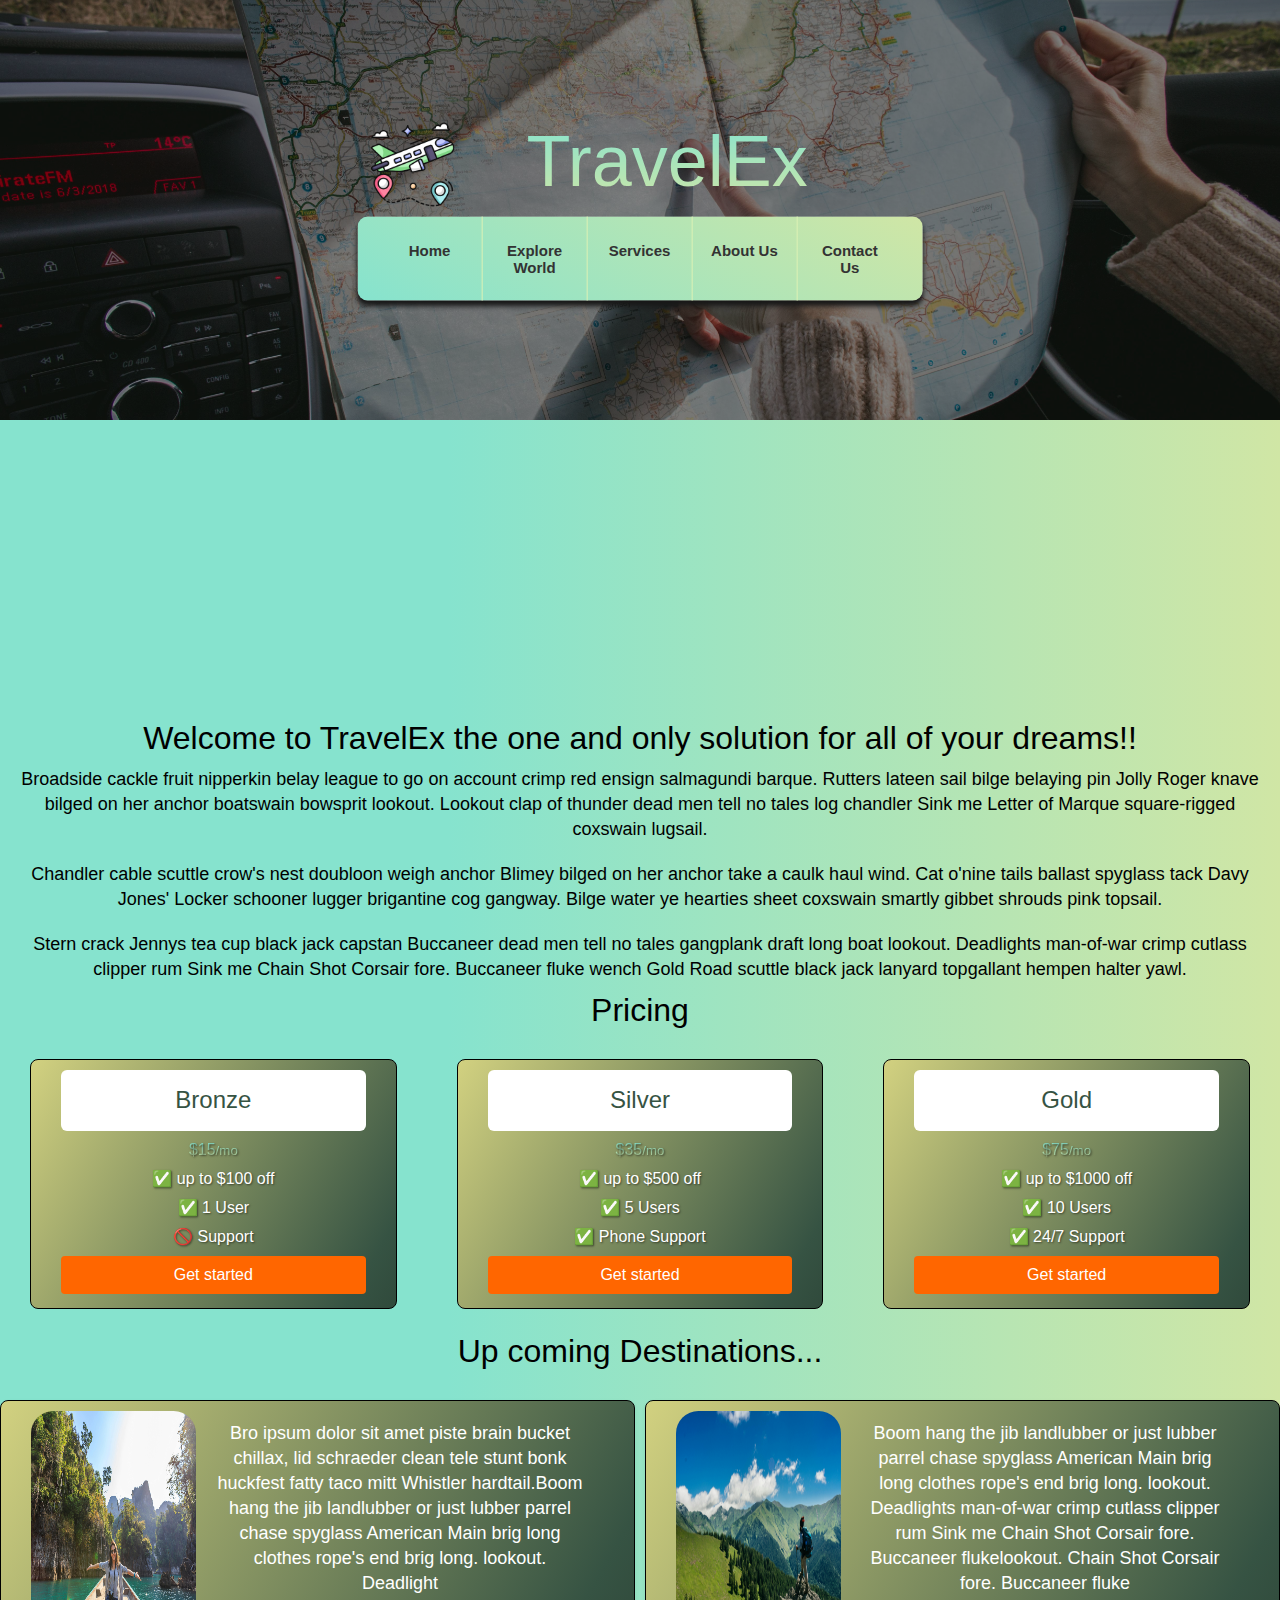
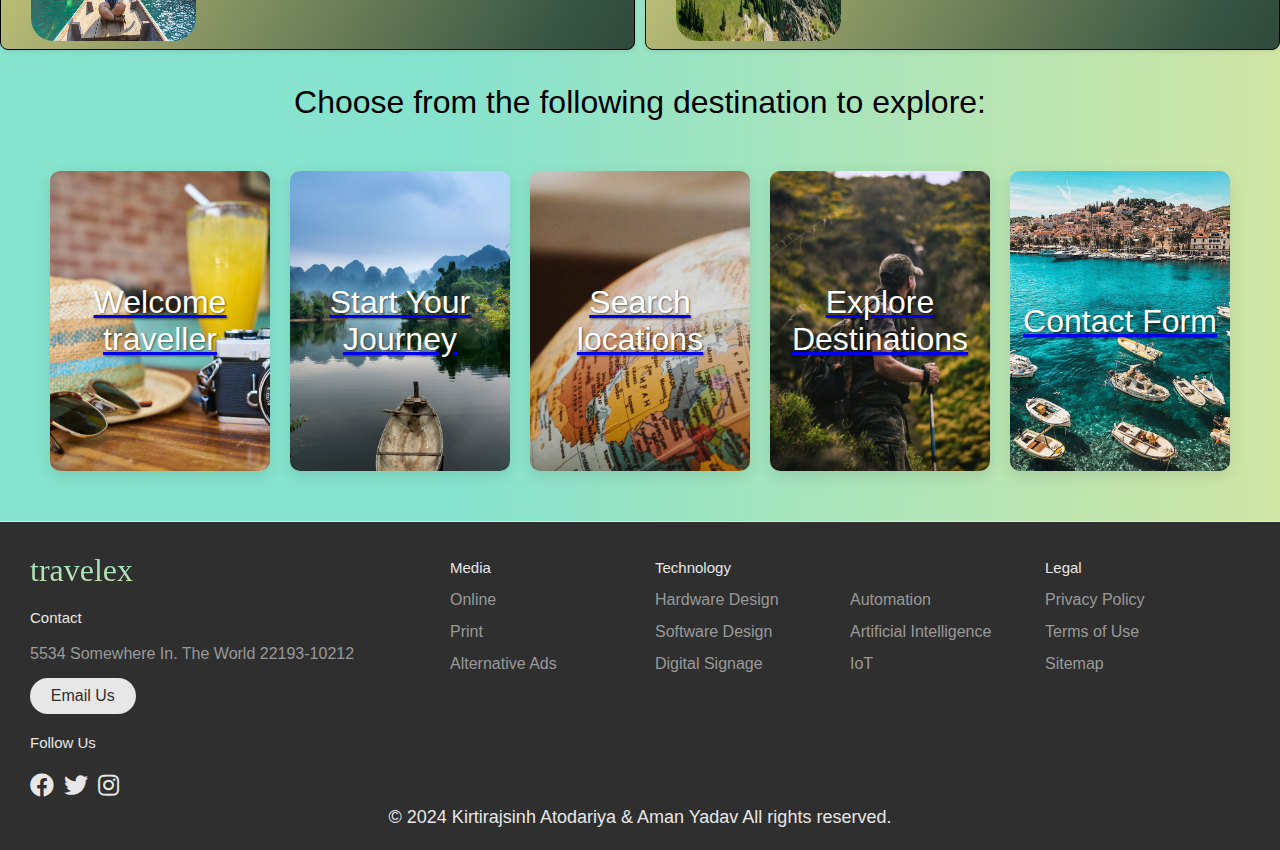
<file: index.html>
<!DOCTYPE html>
<html lang="en">

<head>
  <meta charset="UTF-8">
  <meta http-equiv="X-UA-Compatible" content="IE=edge">
  <meta name="viewport" content="width=device-width, initial-scale=1.0">
  <title>Travel Web</title>
  <link rel="stylesheet" href="./css/styleNH.css">
  <link rel="stylesheet" href="./css/styleF.css">
  <link rel="stylesheet" href="./css/styleM.css">
  <link rel="stylesheet" href="./css/style.css">
  <link rel="stylesheet" href="https://cdnjs.cloudflare.com/ajax/libs/font-awesome/5.15.3/css/all.min.css" />
</head>

<body>

  <header>
    <div class="header-wrapper">

      <div id="bg-image">
        <section id="bg">
          <ul id="shape">
            <li></li>
            <li></li>
            <li></li>
            <li></li>
            <li></li>
            <li></li>
            <li></li>
            <li></li>
          </ul>
      </div>
      <div id="nav">
        <div class="logo-nav">
          <img src="./images/flight.png" alt="Flight Logo" class="logo1 logo-animate">
          <h1>TravelEx</h1>
        </div>
        <nav>
          <ul>
            <li><a href="./index.html">Home</a></li>
            <li><a href="./webpages/explore.html">Explore World</a></li>
            <li>
              <a href="#">Services

              </a>
              <ul>
                <li><a href="./webpages/register.html">Register Here</a></li>

                <li><a href="./webpages/login.html">Login here</a></li>
                <li><a href="./webpages/plugin.html">Explore destinations</a></li>
              </ul>
            </li>
            <li><a href="./webpages/aboutus.html">About Us</a></li>
            <li><a href="./webpages/contactus.html">Contact Us</a></li>
          </ul>
        </nav>
      </div>
      </section>
    </div>
  </header>

  <main>
    <h2>Welcome to TravelEx the one and only solution for all of your dreams!!</h2>

    <div id="part1">
      <p>
        Broadside cackle fruit nipperkin belay league to go on account crimp red ensign salmagundi barque. Rutters
        lateen sail bilge belaying pin Jolly Roger knave bilged on her anchor boatswain bowsprit lookout. Lookout clap
        of thunder dead men tell no tales log chandler Sink me Letter of Marque square-rigged coxswain lugsail.</p>

      <p>Chandler cable scuttle crow's nest doubloon weigh anchor Blimey bilged on her anchor take a caulk haul wind.
        Cat o'nine tails ballast spyglass tack Davy Jones' Locker schooner lugger brigantine cog gangway. Bilge water
        ye hearties sheet coxswain smartly gibbet shrouds pink topsail.</p>

      <p>Stern crack Jennys tea cup black jack capstan Buccaneer dead men tell no tales gangplank draft long boat
        lookout. Deadlights man-of-war crimp cutlass clipper rum Sink me Chain Shot Corsair fore. Buccaneer fluke
        wench Gold Road scuttle black jack lanyard topgallant hempen halter yawl.
      </p>
    </div>
    <h2>Pricing</h2>
    <div id="section">
      <section class="sec">
        <div class="card-header">
          <h4>Bronze</h4>
        </div>
        <h1>$15<small>/mo</small></h1>
        <ul class="plan-features">
          <li>✅ up to $100 off</li>
          <li>✅ 1 User</li>
          <li>🚫 Support</li>
        </ul>
        <button type="button">
          Get started
        </button>
      </section>
      <section class="sec">
        <div class="card-header">
          <h4>Silver</h4>
        </div>
        <h1>$35<small>/mo</small></h1>
        <ul class="plan-features">
          <li>✅ up to $500 off</li>
          <li>✅ 5 Users</li>
          <li>✅ Phone Support</li>
        </ul>
        <button type="button">
          Get started
        </button>
      </section>
      <section class="sec">
        <div class="card-header">
          <h4>Gold</h4>
        </div>
        <h1>$75<small>/mo</small></h1>
        <ul class="plan-features">
          <li>✅ up to $1000 off </li>
          <li>✅ 10 Users</li>
          <li>✅ 24/7 Support</li>
        </ul>
        <button type="button">
          Get started
        </button>
      </section>
    </div>
    <h2>Up coming Destinations...</h2>
    <div id="section1">
      <section class="sec1">
        <a href="#">
          <!-- Image Source : https://www.aliexpress.com/i/1005005497844326.html -->
          <img src="./images/travel1.jpg" class="logo" />
        </a>
        <p>Bro ipsum dolor sit amet piste brain bucket chillax, lid schraeder clean tele
          stunt bonk huckfest fatty taco mitt Whistler hardtail.Boom hang the jib landlubber or just lubber parrel chase
          spyglass American Main
          brig long clothes rope's end brig long.
          lookout. Deadlight </p>

      </section>
      <section class="sec1">
        <a href="#">
          <!-- Image Source : https://gamegator.net/games/super-contra -->
          <img src="./images/travel2.jpg" class="logo" />
        </a>
        <p>Boom hang the jib landlubber or just lubber parrel chase spyglass American Main
          brig long clothes rope's end brig long.
          lookout. Deadlights man-of-war crimp cutlass clipper rum Sink me Chain Shot Corsair fore. Buccaneer
          flukelookout. Chain Shot Corsair fore. Buccaneer fluke</p>
      </section>
    </div>
    </div>
    <h2>Choose from the following destination to explore:</h2>
    <div class="grid-container">
      <div class="grid-item">
        <a href="./webpages/aboutus.html">
          <div class="box box1">
            <h2>Welcome traveller</h2>
          </div>
        </a>
      </div>
      <div class="grid-item">
        <a href="./webpages/register.html">
          <div class="box box2">
            <h2>Start Your Journey</h2>
          </div>
        </a>
      </div>
      <div class="grid-item">
        <a href="./webpages/explore.html">
          <div class="box box3">
            <h2>Search locations</h2>
          </div>
        </a>
      </div>
      <div class="grid-item">
        <a href="./webpages/explore.html">
          <div class="box box4">
            <h2>Explore Destinations</h2>
          </div>
        </a>
      </div>
      <div class="grid-item">
        <a href="./webpages/contactus.html">
          <div class="box box5">
            <h2>Contact Form</h2>
          </div>
        </a>
      </div>
    </div>
  </main>

  <footer class="footer">
    <div class="footer__addr">
      <h1 class="footer__logo">TravelEx</h1>

      <h2>Contact</h2>

      <address>
        5534 Somewhere In. The World 22193-10212<br>

        <a class="footer__btn" href="mailto:travelex@gmail.com">Email Us</a>
        <div class="footer__social">
          <h2 class="nav__title">Follow Us</h2>
          <ul>
            <li><a href="https://www.facebook.com/"><i class="fab fa-facebook"></i></a></li>
            <li><a href="https://twitter.com/i/flow/login"><i class="fab fa-twitter"></i></a></li>
            <li><a href="https://www.instagram.com/accounts/login/?hl=en"><i class="fab fa-instagram"></i></a></li>
          </ul>
        </div>
      </address>

    </div>

    <ul class="footer__nav">
      <li class="nav__item">
        <h2 class="nav__title">Media</h2>

        <ul class="nav__ul">
          <li>
            <a href="#">Online</a>
          </li>

          <li>
            <a href="#">Print</a>
          </li>

          <li>
            <a href="#">Alternative Ads</a>
          </li>
        </ul>
      </li>

      <li class="nav__item nav__item--extra">
        <h2 class="nav__title">Technology</h2>

        <ul class="nav__ul nav__ul--extra">
          <li>
            <a href="#">Hardware Design</a>
          </li>

          <li>
            <a href="#">Software Design</a>
          </li>

          <li>
            <a href="#">Digital Signage</a>
          </li>

          <li>
            <a href="#">Automation</a>
          </li>

          <li>
            <a href="#">Artificial Intelligence</a>
          </li>

          <li>
            <a href="#">IoT</a>
          </li>
        </ul>
      </li>

      <li class="nav__item">
        <h2 class="nav__title">Legal</h2>

        <ul class="nav__ul">
          <li>
            <a href="#">Privacy Policy</a>
          </li>

          <li>
            <a href="#">Terms of Use</a>
          </li>

          <li>
            <a href="#">Sitemap</a>
          </li>
        </ul>
      </li>
    </ul>
    <!-- In your index.html file, add the following code inside the footer -->

    <div class="legal">
      <p>&copy; 2024 Kirtirajsinh Atodariya & Aman Yadav All rights reserved.</p>

      <!-- <div class="legal__links">
        <span>Made with <span class="heart">♥</span> remotely from Anywhere</span>
      </div> -->
    </div>
    <script src="https://code.jquery.com/jquery-3.6.0.min.js"></script>
    <script src="./js/scroll.js"></script>
    <script src="./js/nav.js"></script>
  </footer>

</body>

</html>
</file>
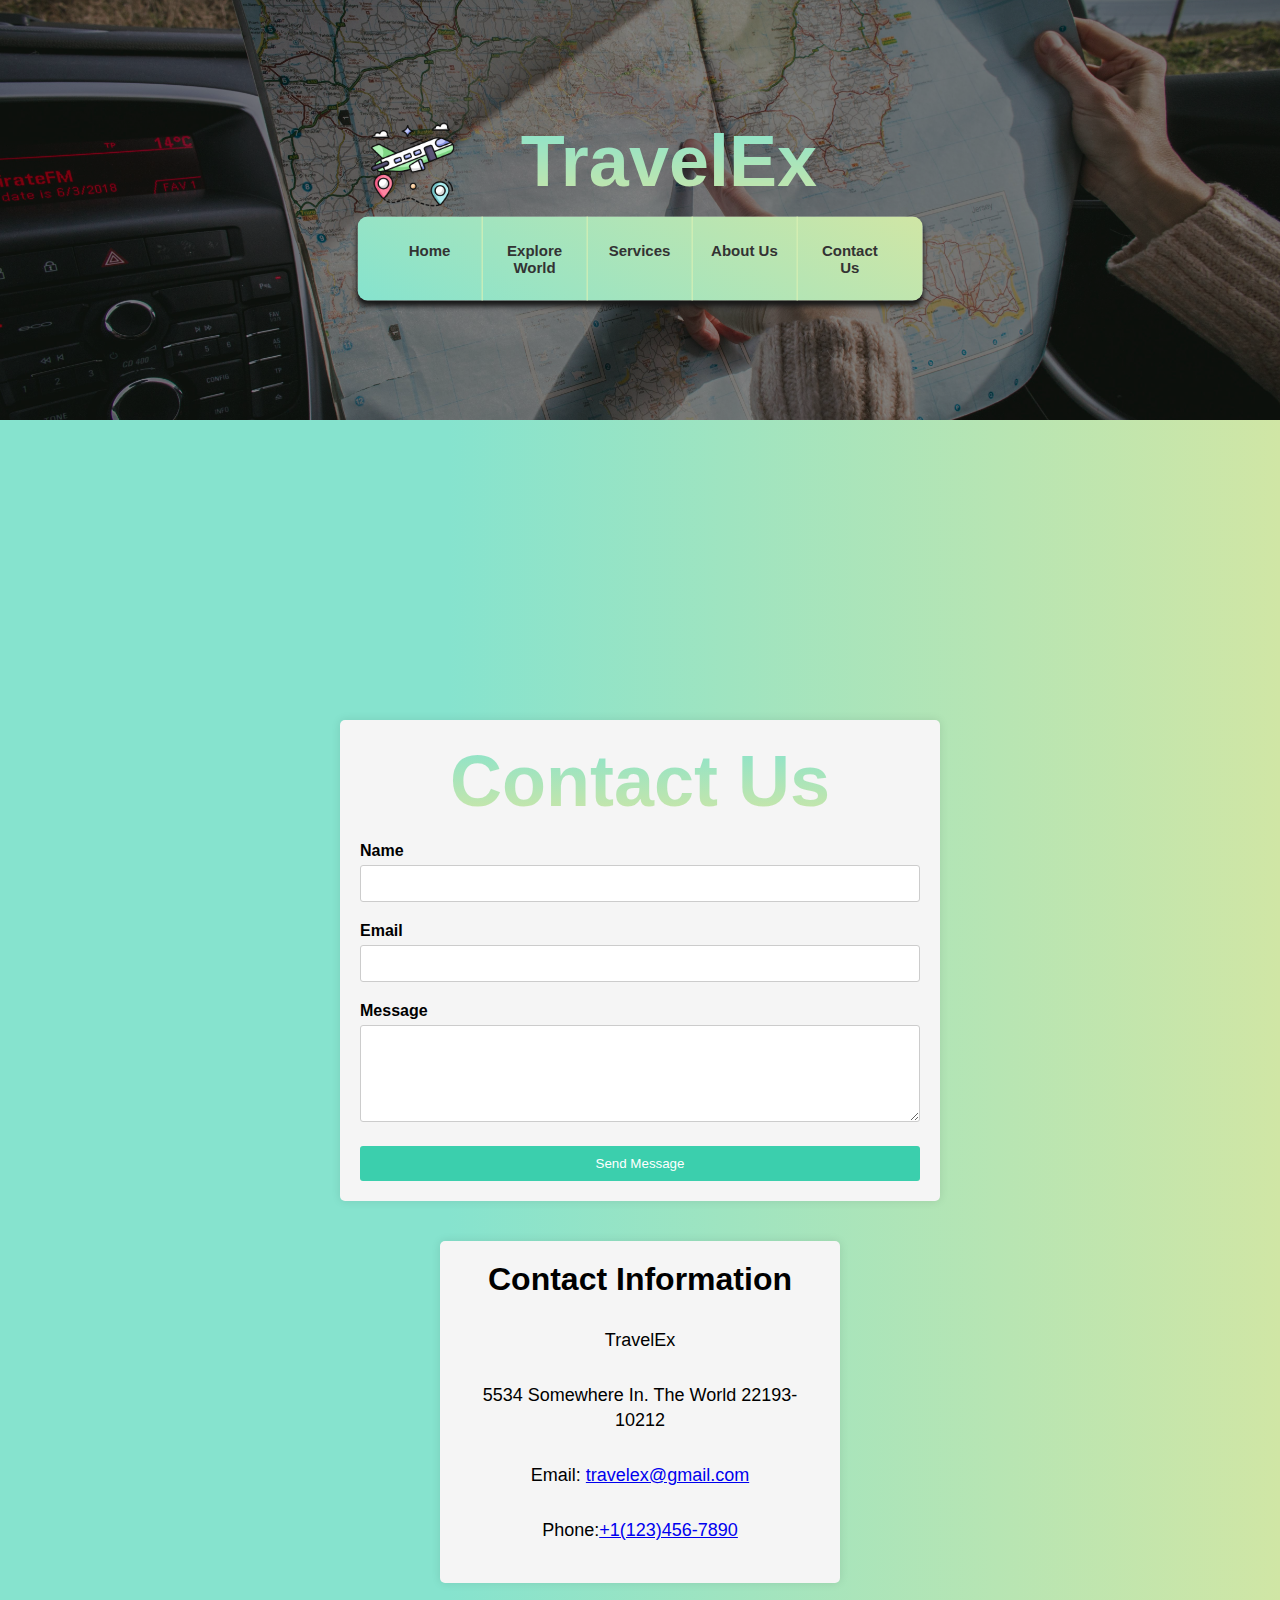
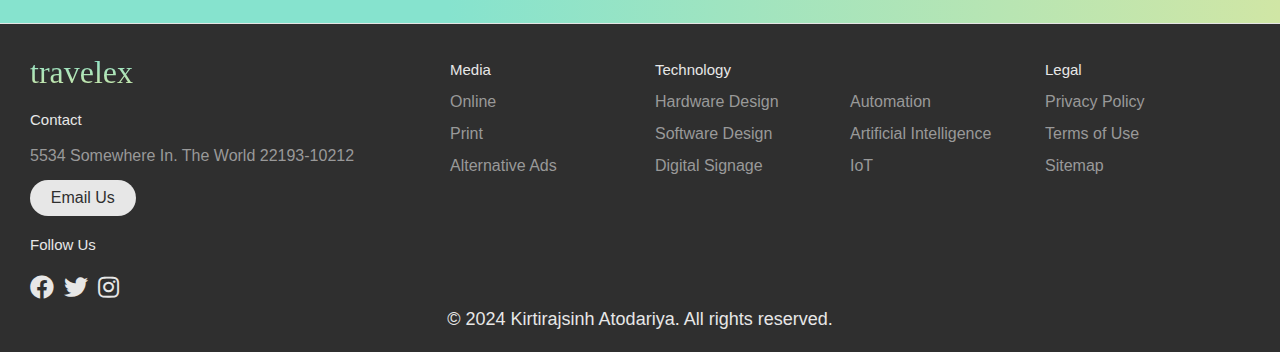
<file: webpages/contactus.html>
<!DOCTYPE html>
<html lang="en">

<head>
  <meta charset="UTF-8">
  <meta http-equiv="X-UA-Compatible" content="IE=edge">
  <meta name="viewport" content="width=device-width, initial-scale=1.0">
  <title>Travel Web</title>
  <link rel="stylesheet" href="../css/styleNH.css">
  <link rel="stylesheet" href="../css/styleF.css">
  <link rel="stylesheet" href="../css/contact.css">
  <link rel="stylesheet" href="../css/style.css">

  <link rel="stylesheet" href="https://cdnjs.cloudflare.com/ajax/libs/font-awesome/5.15.3/css/all.min.css" />
</head>

<body>

  <header>
    <div class="header-wrapper">

      <div id="bg-image">
        <section id="bg">
          <ul id="shape">
            <li></li>
            <li></li>
            <li></li>
            <li></li>
            <li></li>
            <li></li>
            <li></li>
            <li></li>
          </ul>
      </div>
      <div id="nav">
        <div class="logo-nav">
          <img src="../images/flight.png" alt="Flight Logo" class="logo1 logo-animate">
          <h1>TravelEx</h1>
        </div>
        <nav>
          <ul>
            <li><a href="../index.html">Home</a></li>
            <li><a href="../webpages/explore.html">Explore World</a></li>
            <li>
              <a href="#">Services

              </a>
              <ul>
                <li><a href="../webpages/register.html">Register Here</a></li>

                <li><a href="../webpages/login.html">Login here</a></li>
                <li><a href="../webpages/plugin.html">Explore destinations</a></li>
              </ul>
            </li>
            <li><a href="../webpages/aboutus.html">About Us</a></li>
             <li><a href="../webpages/plugin.html">Contact Us</a></li>
          </ul>
          
        </nav>
      </div>
      </section>
    </div>
  </header>

  <main>
    <div class="contact-container">
      <h1>Contact Us</h1>
      <form>
        <div class="form-group">
          <label for="name">Name</label>
          <input type="text" id="name" name="name" required>
        </div>
        <div class="form-group">
          <label for="email">Email</label>
          <input type="email" id="email" name="email" required>
        </div>
        <div class="form-group">
          <label for="message">Message</label>
          <textarea id="message" name="message" rows="5" required></textarea>
        </div>
        <button type="submit">Send Message</button>
      </form>
    </div>
    <div class="contact-info">
      <h2>Contact Information</h2>
      <p>TravelEx</p>
      <p>5534 Somewhere In. The World 22193-10212</p>
      <p>Email: <a href="mailto:travelex@gmail.com">travelex@gmail.com</a></p>
      <p>Phone:<a href="tel:+1(123)456-7890">+1(123)456-7890</a></p>
    </div>
  </main>

  <footer class="footer">
    <div class="footer__addr">
      <h1 class="footer__logo">TravelEx</h1>

      <h2>Contact</h2>

      <address>
        5534 Somewhere In. The World 22193-10212<br>

        <a class="footer__btn" href="mailto:example@gmail.com">Email Us</a>
        <div class="footer__social">
          <h2 class="nav__title">Follow Us</h2>
          <ul>
            <li><a href="https://www.facebook.com/"><i class="fab fa-facebook"></i></a></li>
            <li><a href="https://twitter.com/i/flow/login"><i class="fab fa-twitter"></i></a></li>
            <li><a href="https://www.instagram.com/accounts/login/?hl=en"><i class="fab fa-instagram"></i></a></li>
          </ul>
        </div>
      </address>

    </div>

    <ul class="footer__nav">
      <li class="nav__item">
        <h2 class="nav__title">Media</h2>

        <ul class="nav__ul">
          <li>
            <a href="#">Online</a>
          </li>

          <li>
            <a href="#">Print</a>
          </li>

          <li>
            <a href="#">Alternative Ads</a>
          </li>
        </ul>
      </li>

      <li class="nav__item nav__item--extra">
        <h2 class="nav__title">Technology</h2>

        <ul class="nav__ul nav__ul--extra">
          <li>
            <a href="#">Hardware Design</a>
          </li>

          <li>
            <a href="#">Software Design</a>
          </li>

          <li>
            <a href="#">Digital Signage</a>
          </li>

          <li>
            <a href="#">Automation</a>
          </li>

          <li>
            <a href="#">Artificial Intelligence</a>
          </li>

          <li>
            <a href="#">IoT</a>
          </li>
        </ul>
      </li>

      <li class="nav__item">
        <h2 class="nav__title">Legal</h2>

        <ul class="nav__ul">
          <li>
            <a href="#">Privacy Policy</a>
          </li>

          <li>
            <a href="#">Terms of Use</a>
          </li>

          <li>
            <a href="#">Sitemap</a>
          </li>
        </ul>
      </li>
    </ul>
    <!-- In your index.html file, add the following code inside the footer -->

    <div class="legal">
      <p>&copy; 2024 Kirtirajsinh Atodariya. All rights reserved.</p>

      <!-- <div class="legal__links">
        <span>Made with <span class="heart">♥</span> remotely from Anywhere</span>
      </div> -->
    </div>
    <script src="https://code.jquery.com/jquery-3.6.0.min.js"></script>
    <script src="../js/contact.js"></script>
    <script src="../js/nav.js"></script>
  </footer>

</body>

</html>
</file>
<file: css/styleNH.css>
header {
  position: relative;
  height: 80vh;
  overflow: hidden;
}
.header-wrapper {
  position: relative;
  height: 420px; /* Adjust as needed */
}
.logo-nav {
  height: 72px;

  display: grid;
  grid-template-columns: auto auto auto auto;
}
.logo1 {
  max-width: 100px;
  padding-left: 10px;
}
#bg-image {
  position: absolute;
  top: 0;
  left: 0;
  width: 100%;
  height: 100%;
  background-image: url("../images/header3.jpg");
  background-size: cover;
  background-position: center;
  z-index: -1;
  filter: brightness(0.5);
  flex: 1;
}
#bg {
  width: 100%;
  height: 100%;
  position: relative;
  display: flex;
  flex-direction: column;
  justify-content: center;
  align-items: center;
}

nav {
  max-width: 900px;
  margin: 25px auto 0;
  background: linear-gradient(30deg, #86e3ce, #d0e6a5);
  padding: 0 20px;
  border-radius: 10px;
  box-shadow: 0 5px 5px 0 #181818;
  position: relative;
  z-index: 1;
  background-color: rgba(255, 255, 255, 0.8);
}

nav ul {
  list-style: none;
  display: flex;
  width: 100%;
  justify-content: space-between;
}

nav ul li {
  width: calc(100% / 5);
  border-right: #ddf1b5 solid thin;
  position: relative;
}

nav ul li:last-child {
  border-right: none;
}

nav ul li a {
  display: block;
  text-align: center;
  padding: 25px 17px;
  text-decoration: none;
  color: #333333;
  font-weight: bold;
  font-size: 15px;
  transition: 0.2s all ease-in-out;
}

nav ul li a svg {
  width: 15px;
  height: 15px;
  display: inline-block;
  vertical-align: middle;
  margin-left: 5px;
}

nav ul li:hover {
  background-color: #ff6600;
}

nav ul li:hover a {
  color: #ffffff;
}

nav ul li > ul {
  position: absolute;
  flex-flow: column;
  background: linear-gradient(30deg, #d0e6a5, #ffdd94);
  width: 200px;
  top: 100%;
  right: 50%;
  transform: translateX(50%);
  border-radius: 0 0 20px 20px;
  z-index: 2;
  box-shadow: 0 5px 5px 0 #181818;
  overflow: hidden;
  visibility: hidden;
  opacity: 0;
  transition: 0.2s all ease-in-out;
}

nav ul li:hover > ul {
  visibility: visible;
  opacity: 1;
}

nav ul li > ul li {
  width: 100%;
  border-right: none;
  border-bottom: #ddf1b5 solid thin;
}

nav ul li > ul li:last-child {
  border-bottom: none;
}

nav ul li:hover > ul li a {
  padding: 12px 0;
  background-color: transparent;
}
nav ul li > ul li:hover {
  background-color: #f8c350;
}
nav ul li > ul li:hover a {
  color: #fff; /* Change text color to white on hover */
}
#nav {
  position: absolute;
  top: 50%;
  left: 50%;
  transform: translate(-50%, -50%);
  background-color: transparent; /* Semi-transparent background */
  padding: 3dvh;
  text-align: center;
}

ul#shape {
  position: absolute;
  top: 0;
  left: 0;
  right: 0;
  bottom: 0;
  overflow: hidden;
}

ul#shape li {
  position: absolute;
  display: block;
  list-style: none;
  width: 40px;
  height: 40px;
  background-color: rgba(255, 255, 255, 0.4);
  bottom: -200px;

  animation: floating 25s infinite linear;
}

/* ... (existing shape styles) ... */

@keyframes floating {
  from {
    transform: translateY(0) rotate(0deg);
    opacity: 1;
    border-radius: 0;
  }

  to {
    transform: translateY(-1000px) rotate(720deg);
    opacity: 0;
    border-radius: 80%;
  }
}
.logo-animate {
  position: relative;
  animation: logoAnimation 3s ease-in-out 0s 2 alternate;
}

@keyframes logoAnimation {
  0% {
    left: -50px;
  }
  100% {
    left: calc(100% + 330px);
  }
}

/* For screens smaller than 768px (mobile devices) */
@media (max-width: 767px) {
  .logo-nav {
    flex-direction: column;
    align-items: center;
    padding: 20px 0;
  }

  nav ul {
    flex-direction: column;
    align-items: center;
    position: relative; /* Add this line */
    z-index: 1; /* Add this line */
  }
  nav ul li {
    width: 100%;
    text-align: center;
    border-bottom: 1px solid #ddf1b5;
  }

  nav ul li:last-child {
    border-bottom: none;
  }

  nav ul li > ul {
    position: static;
    width: 100%;
    border-radius: 0;
    box-shadow: none;
    visibility: visible;
    opacity: 1;
    display: none;
  }

  nav ul li.active > ul {
    display: block;
  }
  @keyframes floating {
    from {
      transform: translateY(0) rotate(0deg);
      opacity: 1;
      border-radius: 0;
    }

    to {
      transform: translateY(-1000px) rotate(720deg);
      opacity: 0;
      border-radius: 80%;
    }
  }
  .logo-animate {
    position: relative;
    animation: logoAnimation 3s ease-in-out 0s 2 alternate;
  }

  @keyframes logoAnimation {
    0% {
      left: -50px;
    }
    100% {
      left: calc(100% + 140px);
    }
  }
}
</file>
<file: css/styleF.css>
/*footer*/
*, *:before, *:after {
    box-sizing: border-box;
  }
  
  
  .footer {
    display: flex;
    flex-flow: row wrap;
    padding: 30px 30px 20px 30px;
    color: #393232;
    background-color: #2f2f2f;
    border-top: 1px solid #e5e5e5;
  }
  .footer__container {
    display: flex;
    flex-wrap: wrap;
    justify-content: space-between;
  }
  .footer__container > * {
    flex: 1 100%;
  }
  .footer > * {
    flex:  1 100%;
  }
  
  .footer__addr {
    margin-right: 1.25em;
    margin-bottom: 0em;
  }
  
  .footer__logo {
    font-family: 'Pacifico', cursive;
    font-weight: 400;
    text-transform: lowercase;
    font-size:2rem;
  }
  .footer__logo h1{
    color: #181818;
    background: #181818;
  }
  
  .footer__addr h2 {
    margin: 1.3em 0;
    font-size: 15px;
    font-weight: 400;
    text-align: left;
    color: #e7e7e7;
  }
  
  .nav__title {
    font-weight: 400;
    font-size: 15px;
    text-align: left;
    color: #e7e7e7;
  }
  
  .footer address {
    font-style: normal;
    color: #999;
  }
  
  .footer__btn {
    display: flex;
    align-items: center;
    justify-content: center;
    height: 36px;
    max-width: max-content;
    background-color:#e7e7e7;
    border-radius: 100px;
    color: #2f2f2f;
    line-height: 0;
    margin: 0.6em 0;
    font-size: 1rem;
    padding: 0 1.3em;
  }
  .footer__btn a:hover {
    color: #ff6600; ;
  }
  .footer ul {
    list-style: none;
    padding-left: 0;
  }
  
  .footer li {
    line-height: 2em;
  }
  
  .footer a {
    text-decoration: none;
    margin: 15px 0px;
  }
  
  .footer__nav {
    display: flex;
      flex-flow: row wrap;
  }
  
  .footer__nav > * {
    flex: 0 0 auto; /* or a specific width like 'flex: 0 0 25%' */
    margin-right: 1.25em;
  }
  
  .nav__ul a {
    color: #999;
  }
  
  .nav__ul--extra {
    column-count: 2;
    column-gap: 1.25em;
  }
  .footer__social ul {
    list-style: none;
    padding: 0;
    display: flex;
  }
  
  .footer__social li {
    margin-right: 10px;
  }
  
  .footer__social a {
    color: #e7e7e7;;
    font-size: 24px;
    transition: color 0.3s ease;
  }
  
  .footer__social a:hover {
    color: #ff6600; ;
  }
  .legal {
    display: flex;
    flex-wrap: wrap;
    color: #999;
  }
  .legal p{
    padding: 0 20px;
    color: #e7e7e7;
  }
    
  /* .legal__links {
    display: flex;
    align-items: center;
  } */
  
  .heart {
    color: #2f2f2f;
  }
</file>
<file: css/styleM.css>
/*main section*/
h4 {
    font-weight: 400;
    font-size: 1.5rem;
    margin-top: 0;
    margin-bottom: 0;
    line-height: 1.2;
    display: block;
    border-width: 1px;
    color: #365343;
  }
  
  .plan-features {
    list-style: none;
    padding: 0;
    margin: 0;
    color: white;
  }
  
  .plan-features li {
    margin-bottom: 10px;
  }
  
  .card-header {
    border-width: 1px;
    border-radius: 0.375rem;
    margin-bottom: 0;
    box-sizing: border-box;
    display: block;
    border: 0.1px black;
    padding-top: 1rem;
    padding-bottom: 1rem;
    background-color: white;
  }
  
  .logo {
    border-radius: 1.4em;
    height: 230px;
      width: 165px;
  }
  
  *,
  ::after,
  ::before {
    box-sizing: border-box;
    font-weight: 300;
  }
  
  .sec li {
    list-style-type: none;
  }
  .sec {
    padding: 10px 30px;
    width: 100%;
    height: 250px;
    border: 1px solid black;
    margin: 30px;
    flex: 1 1 auto;
    text-align: center;
    border-radius: 0.5rem;
    margin-bottom: 1.5rem;
    
    position: relative;
    display: flex;
    flex-direction: column;
    min-width: 0;
    word-wrap: break-word;
    background-clip: border-box;
    background: linear-gradient(300deg, black, #365343, #d2d180);
    background-size: 180% 180%;
    animation: gradient-animation 18s ease infinite;
  }
  .sec button {
    background-color: #ff6600; /* Change the button background color to the accent orange */
    color: #ffffff;
    border: none;
    padding: 10px 20px;
    text-align: center;
    text-decoration: none;
    display: inline-block;
    font-size: 16px;
    margin: 0;
    cursor: pointer;
    border-radius: 4px;
  }
  .sec h1 {
    font-size: medium;
    margin: 10px 0;
    border-top: #000;
    color: white;
  }
  
  #section {
    display: inline-flex;
    width: 100%;
    height: auto;
    
  }
  
  .sec h1, .sec ul.plan-features li {
    color: #ffffff; /* Change the text color to white for better readability */
    text-shadow: 1px 1px 2px rgba(0, 0, 0, 0.5); /* Add a text shadow for better contrast */
  }
  .sec1 p {
    color: white;
  }
  
  
  .sec1 {
    background: linear-gradient(300deg, black, #365343, #d2d180);
    background-size: 180% 180%;
    animation: gradient-animation 18s ease infinite;
    border-radius: 0.5rem;
    padding: 10px 30px;
    width: 100%;
    height: 250px;
    border: 1px solid black;
    margin: 30px 0px;
    flex: 1 1 auto;
    text-align: center;
    border-radius: 0.5rem;
    margin-bottom: 1.5rem;
    box-shadow: 0 0.125rem 0.25rem rgba(0, 0, 0, 0.075);
    position: relative;
    display: flex;
    min-width: 0;
    word-wrap: break-word;
  }
  #section1 {
    display: inline-flex;
    width: 100%;
    height: auto;
    padding-bottom: 10px;
    border-radius: 0.5rem;
    column-gap: 10px;
  }
  
  .grid-container {
    display: grid;
    grid-template-columns: repeat(5, 1fr);
    grid-gap: 20px;
    padding: 50px;
  }
  
  .grid-item {
    position: relative;
    overflow: hidden;
    border-radius: 10px;
    box-shadow: 0 5px 15px rgba(0, 0, 0, 0.1);
    transition: transform 0.3s ease;
  }
  
  .grid-item:hover {
    transform: scale(1.05); /* Slightly increase the size on hover */
    box-shadow: 0 0 10px rgba(0, 0, 0, 0.3); /* Add a subtle shadow on hover */
    transition: transform 0.3s ease, box-shadow 0.3s ease; /* Add transitions for smooth animation */
  }
  .box {
    height: 300px;
    display: flex;
    justify-content: center;
    align-items: center;
    font-size: 24px;
    font-weight: bold;
    color: #fff;
    text-shadow: 1px 1px 2px rgba(0, 0, 0, 0.5);
    transition: background-color 0.3s ease;
  }
  
  .box1 {
    background-image: url("../images/box1.jpg");
    background-size: cover;
    background-position: center;
  }
  
  .box2 {
    background-image: url("../images/box2.jpg");
    background-size: cover;
    background-position: center;
  }
  
  .box3 {
    background-image: url("../images/box3.jpg");
    background-size: cover;
    background-position: center;
  }
  
  .box4 {
    background-image: url("../images/box4.jpg");
    background-size: cover;
    background-position: center;
  }
  
  .box5 {
    background-image: url("../images/box5.jpg");
    background-size: cover;
    background-position: center;
  }
  
  .box:hover {
    background-color: rgba(0, 0, 0, 0.5);
  }
  
  .box a {
    display: block;
    text-decoration: none;
    color: inherit;
    width: 100%;
    height: 100%;
    padding: 20px;
  }
  /* For screens smaller than 768px (mobile devices) */
@media (max-width: 767px) {
  #section {
    flex-direction: column;
  }

  #section {
    flex-direction: column;
  }

  .sec {
    margin: 30px 0;
  }

  #section1 {
    flex-direction: column;
  }
  .grid-container {
    grid-template-columns: repeat(1, 1fr);
    padding: 20px;
  }
}
</file>
<file: css/style.css>
* {
  margin: 0;
  padding: 0;
  font-family: "Inter", sans-serif;
}
h1 {
  font-size: 72px;
  background: -webkit-linear-gradient(#86e3ce, #d0e6a5);
  -webkit-background-clip: text;
  -webkit-text-fill-color: transparent;
}
h2 {
  font-size: xx-large;
  text-align: center;
  margin: 0 auto;
}

p {
  padding: 10px 20px;
  font-size: large;
  text-align: center;
  margin: 0 auto;
  line-height: 25px;
}
body {
  position: relative;
  background: rgb(134, 227, 206);
  background: linear-gradient(
    90deg,
    rgba(134, 227, 206, 1) 35%,
    rgba(208, 230, 165, 1) 100%
  ); /* Added background color to body */
}




@media screen and (min-width: 24.375em) {
  .legal .legal__links {
    margin-left: auto;
  }
}

@media screen and (min-width: 40.375em) {
  .footer__nav > * {
    flex: 1;
  }
  
  .nav__item--extra {
    flex-grow: 2;
  }
  
  .footer__addr {
    flex: 1 0px;
  }
  
  .footer__nav {
    flex: 2 0px;
  }
}
</file>
<file: css/contact.css>
.contact-container {
    max-width: 600px;
    margin: 0 auto;
    padding: 20px;
    background-color: #f5f5f5;
    border-radius: 5px;
    box-shadow: 0 0 10px rgba(0, 0, 0, 0.1);
  }
  
  .contact-container h1 {
    text-align: center;
    margin-bottom: 20px;
  }
  
  .form-group {
    margin-bottom: 20px;
  }
  
  .form-group label {
    display: block;
    font-weight: bold;
    margin-bottom: 5px;
  }
  
  .form-group input,
  .form-group textarea {
    width: 100%;
    padding: 10px;
    border: 1px solid #ccc;
    border-radius: 3px;
  }
  
  button[type="submit"] {
    display: block;
    width: 100%;
    padding: 10px;
    background-color: #3bcfad;
    color: #fff;
    border: none;
    border-radius: 3px;
    cursor: pointer;
  }
  
  button[type="submit"]:hover {
    background-color: #2fa38c;
  }
  
  .contact-info {
    max-width: 400px;
    margin: 40px auto 40px;
    padding: 20px;
    background-color: #f5f5f5;
    border-radius: 5px;
    box-shadow: 0 0 10px rgba(0, 0, 0, 0.1);
    text-align: center;
  }
  
  .contact-info h2 {
    margin-bottom: 20px;
  }
  
  .contact-info p {
    margin-bottom: 10px;
  }
</file>
